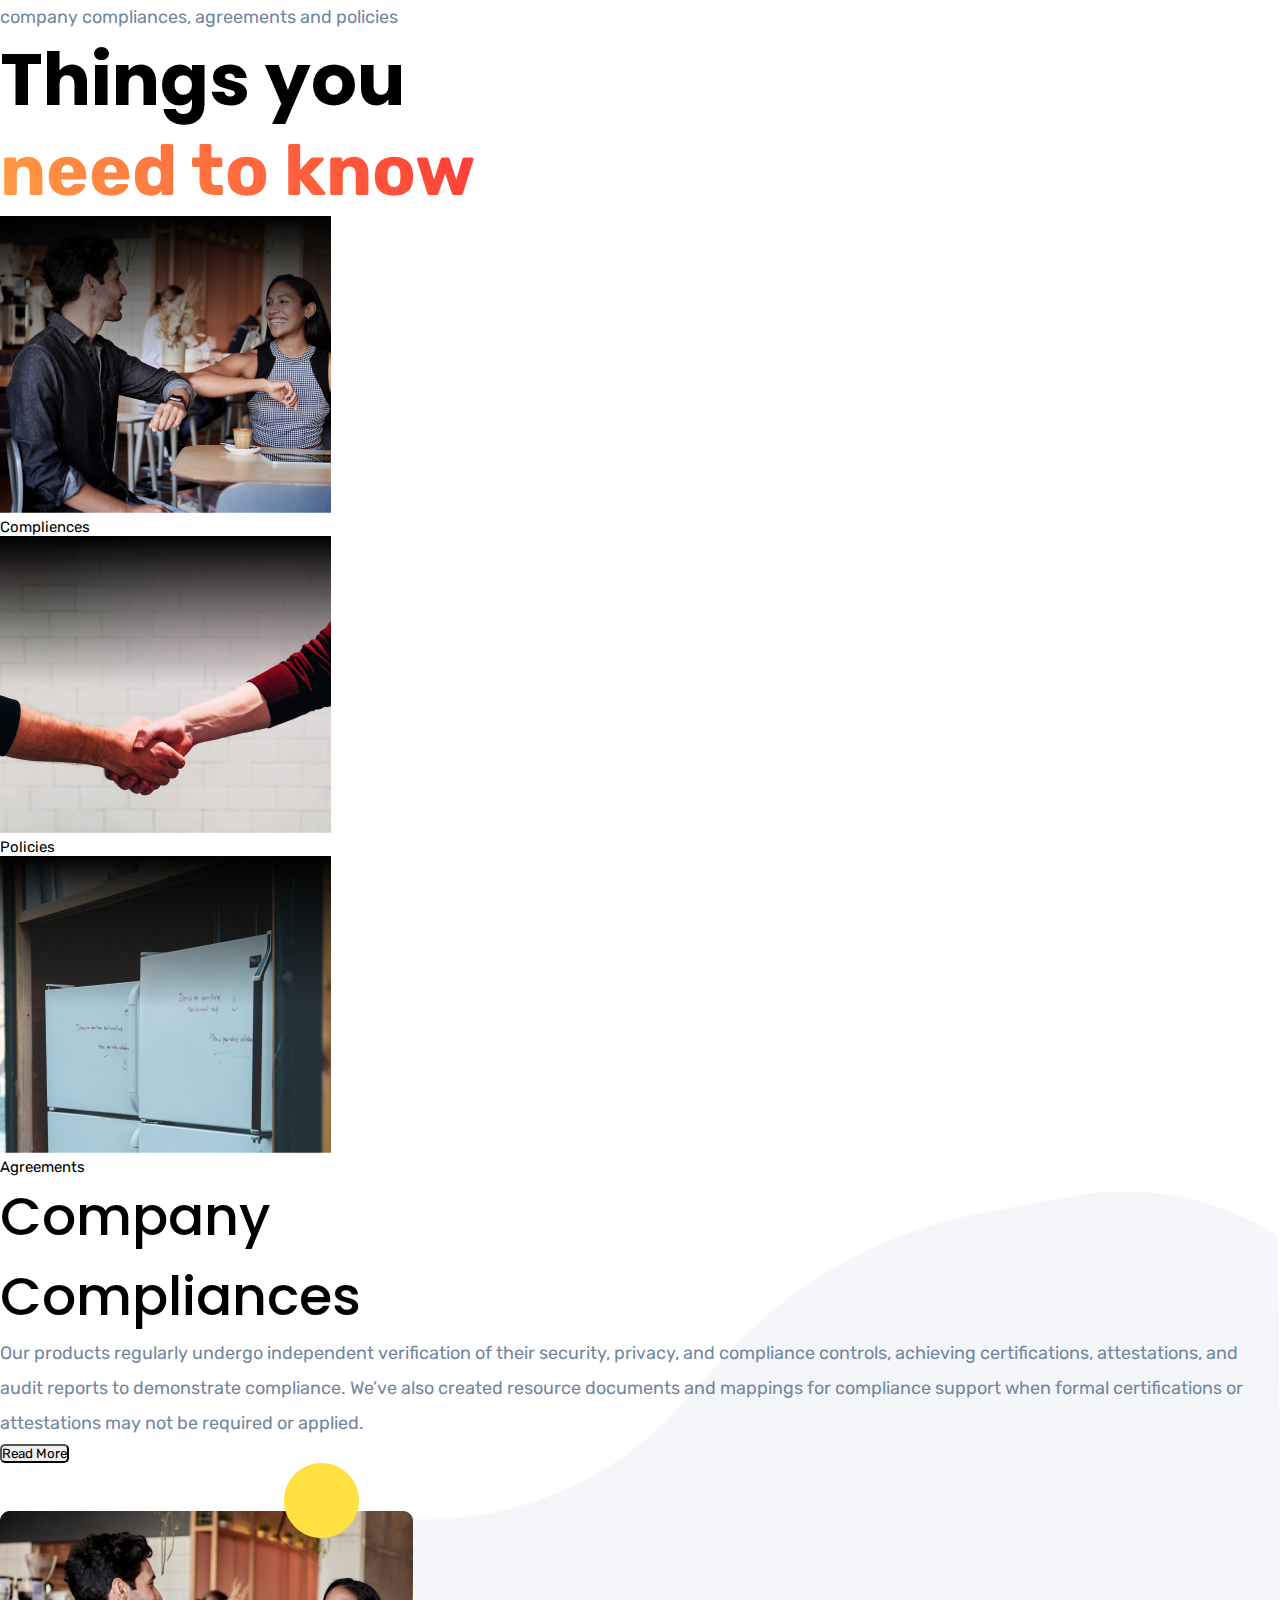
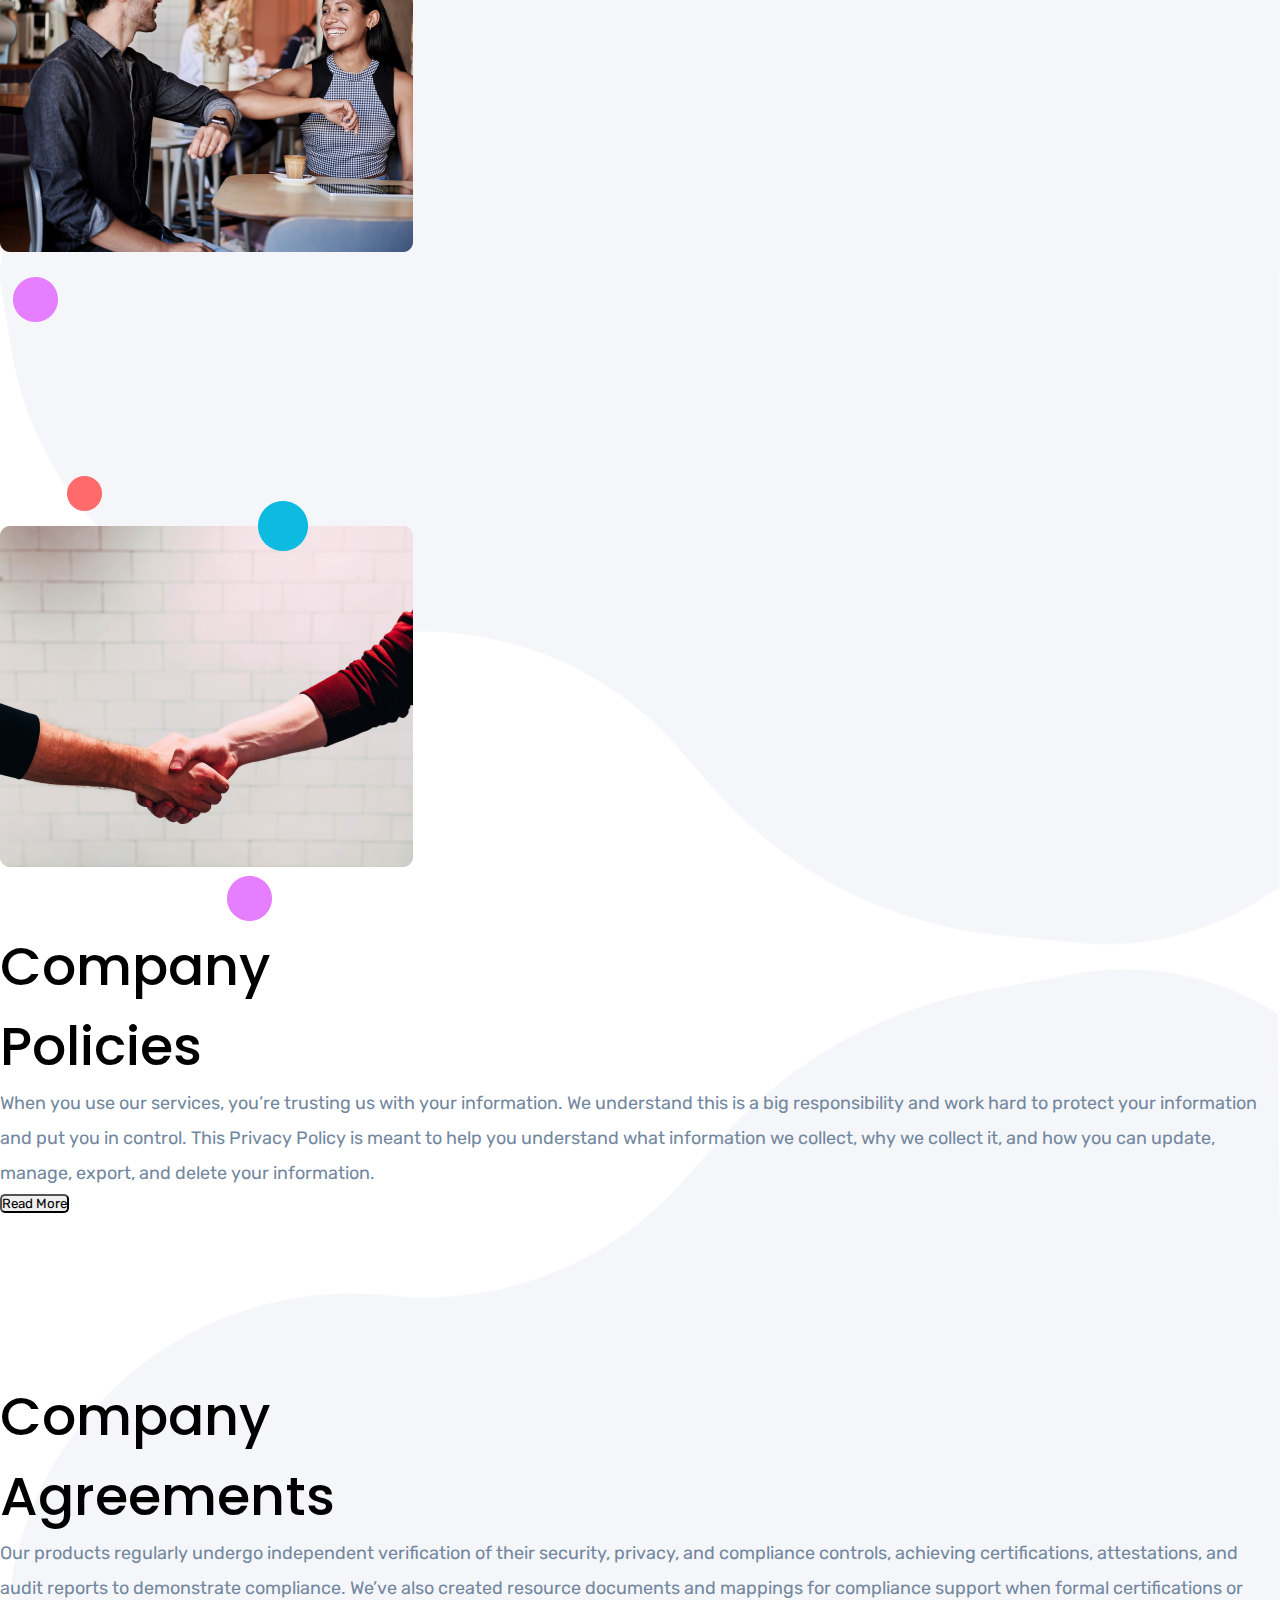
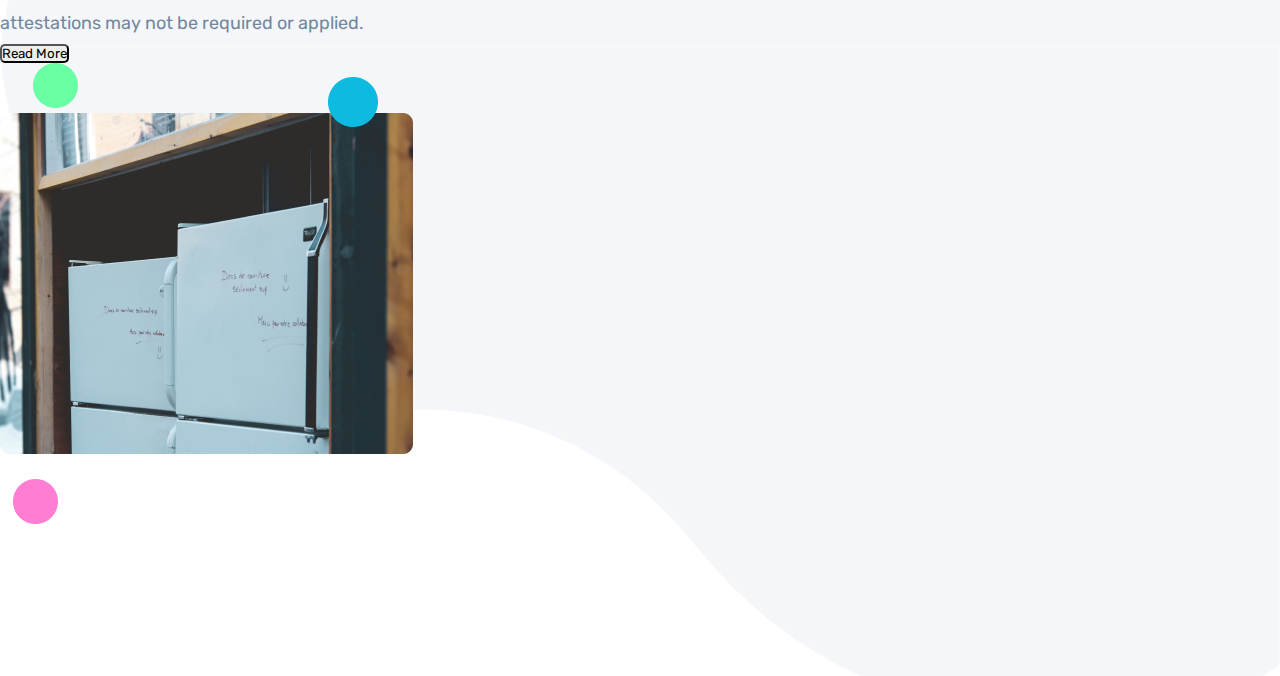
<file: index.html>
<!DOCTYPE html>
<html lang="en">
  <head>
    <meta charset="UTF-8" />
    <meta http-equiv="X-UA-Compatible" content="IE=edge" />
    <meta name="viewport" content="width=device-width, initial-scale=1.0" />
    <title>Welcome</title>

    <!-- Stylessheets -->
    <link rel="stylesheet" href="index.css" />
    <link rel="stylesheet" href="styles/text-styles.css" />

    <!-- Bootstrap -->
    <link
      href="https://cdn.jsdelivr.net/npm/bootstrap@5.0.1/dist/css/bootstrap.min.css"
      rel="stylesheet"
      integrity="sha384-+0n0xVW2eSR5OomGNYDnhzAbDsOXxcvSN1TPprVMTNDbiYZCxYbOOl7+AMvyTG2x"
      crossorigin="anonymous"
    />
    <script
      src="https://cdn.jsdelivr.net/npm/bootstrap@5.0.1/dist/js/bootstrap.bundle.min.js"
      integrity="sha384-gtEjrD/SeCtmISkJkNUaaKMoLD0//ElJ19smozuHV6z3Iehds+3Ulb9Bn9Plx0x4"
      crossorigin="anonymous"
    ></script>
  </head>
  <body>
    <section class="container-lg p-4 p-sm-5 p-md-5 pd-lg-3 pd-xl-5">
      <p class="mt-5">company compliances, agreements and policies</p>
      <h1 class="heading mt-4">
        Things you<br /><span class="gradient-text">need to know</span>
      </h1>
      <div
        class="
          row row-cols-1 row-cols-sm-2 row-cols-md-3 row-cols-xl-4
          g-4
          mt-4
        "
      >
        <div class="col hover-card" onclick="scrollToComplenceSection()">
          <div class="card text-white border-0">
            <img src="assets/compliences.png" class="card-img" alt="..." />
            <div class="card-img-overlay p-4">
              <h5 class="card-title mt-2">Compliences</h5>
            </div>
          </div>
        </div>
        <div class="col hover-card" onclick="scrollToPoliciesSection()">
          <div class="card bg-dark text-white border-0">
            <img src="assets/policies.png" class="card-img" alt="..." />
            <div class="card-img-overlay p-4">
              <h5 class="card-title mt-2">Policies</h5>
            </div>
          </div>
        </div>
        <div class="col hover-card" onclick="scrollToAgreementsSection()">
          <div class="card bg-dark text-white border-0">
            <img src="assets/agreements.png" class="card-img" alt="..." />
            <div class="card-img-overlay p-4">
              <h5 class="card-title mt-2">Agreements</h5>
            </div>
          </div>
        </div>
      </div>
    </section>
    <section class="container-lg p-4 p-sm-5 p-md-5 pd-lg-3 pd-xl-5 div-bg">
      <div
        id="compliance"
        class="row row-cols-1 row-cols-md-2 align-items-center section-height"
      >
        <div class="col align-content-center order-1 order-md-0">
          <h1 class="heading-4">Company<br />Compliances</h1>
          <p class="mt-4">
            Our products regularly undergo independent verification of their
            security, privacy, and compliance controls, achieving
            certifications, attestations, and audit reports to demonstrate
            compliance. We’ve also created resource documents and mappings for
            compliance support when formal certifications or attestations may
            not be required or applied.
          </p>
          <button class="btn btn-primary btn-lg ps-4 pe-4 mt-4">
            Read More
          </button>
        </div>
        <div class="col order-0 order-md-1 p-md-5">
          <img
            src="assets/compliences-art.png"
            class="w-100 mt-5 mt-md-0"
            alt=""
          />
        </div>
      </div>

      <div
        id="policies"
        class="row row-cols-1 row-cols-md-2 align-items-center section-height"
      >
        <div class="col order-0 order-md-0 p-md-5">
          <img
            src="assets/policies-art.png"
            class="w-100 mt-5 mt-md-0"
            alt=""
          />
        </div>
        <div class="col align-content-center p-md-5 order-1 order-md-1">
          <h1 class="heading-4">Company<br />Policies</h1>
          <p class="mt-4">
            When you use our services, you’re trusting us with your information.
            We understand this is a big responsibility and work hard to protect
            your information and put you in control. This Privacy Policy is
            meant to help you understand what information we collect, why we
            collect it, and how you can update, manage, export, and delete your
            information.
          </p>
          <button class="btn btn-primary btn-lg ps-4 pe-4 mt-4">
            Read More
          </button>
        </div>
      </div>

      <div
        id="agreements"
        class="row row-cols-1 row-cols-md-2 align-items-center section-height"
      >
        <div class="col align-content-center order-1 order-md-0">
          <h1 class="heading-4">Company<br />Agreements</h1>
          <p class="mt-4">
            Our products regularly undergo independent verification of their
            security, privacy, and compliance controls, achieving
            certifications, attestations, and audit reports to demonstrate
            compliance. We’ve also created resource documents and mappings for
            compliance support when formal certifications or attestations may
            not be required or applied.
          </p>
          <button class="btn btn-primary btn-lg ps-4 pe-4 mt-4">
            Read More
          </button>
        </div>
        <div class="col order-0 order-md-1 p-md-5">
          <img
            src="assets/agreements-art.png"
            class="w-100 mt-5 mt-md-0"
            alt=""
          />
        </div>
      </div>
    </section>
    <section></section>
    <section></section>
    <section></section>

    <!-- Scripts -->
    <script src="index.js"></script>
  </body>
</html>
</file>
<file: index.css>
@import url("https://fonts.googleapis.com/css2?family=Rubik:wght@300;400;500&display=swap");
@import url("https://fonts.googleapis.com/css2?family=Poppins:wght@200;300;400;500;600;700&display=swap");
body {
  width: 100%;
  height: 100vh;
  font-size: 18px;
}

* {
  font-family: Rubik, sans-serif;
  margin: 0;
  padding: 0;
  /* transition-duration: 0.3s; */
}

h2,
h3,
h4 {
  font-family: Poppins, sans-serif;
}

h5 {
  font-weight: 400 !important;
}

p {
  color: #72879f;
  line-height: 35px;
}

.heading {
  font-family: Poppins, sans-serif;
  font-weight: 700;
  font-size: 4em;
  line-height: 90px;
}

.heading-4 {
  font-family: Poppins, sans-serif;
  font-weight: 500;
  font-size: 3em;
  line-height: 80px;
}

button {
  border-radius: 5px !important;
}

.section-height {
  min-height: 100vh;
}

.div-bg {
  background-image: url("./assets/ill1.png");

  background-size: contain;
  background-clip: unset;
}

.hover-card {
  transition-duration: 0.3s;
}

.hover-card:hover {
  transform: scale(1.1);
}

@media screen and (max-width: 480px) {
  .heading {
    width: 100%;
    font-size: 3em;
    line-height: 70px;
  }
  .heading-4 {
    width: 100%;
    font-size: 2em;
    line-height: 50px;
  }
}
</file>
<file: styles/text-styles.css>
.gradient-text {
  /* Fallback: Set a background color. */
  background-color: red;

  /* Create the gradient. */
  background-image: linear-gradient(45deg, #ff9f45, #ff3737);

  /* Set the background size and repeat properties. */
  background-size: 100%;
  background-repeat: repeat;

  /* Use the text as a mask for the background. */
  /* This will show the gradient as a text color rather than element bg. */
  -webkit-background-clip: text;
  -webkit-text-fill-color: transparent;
  -moz-background-clip: text;
  -moz-text-fill-color: transparent;
}
</file>
